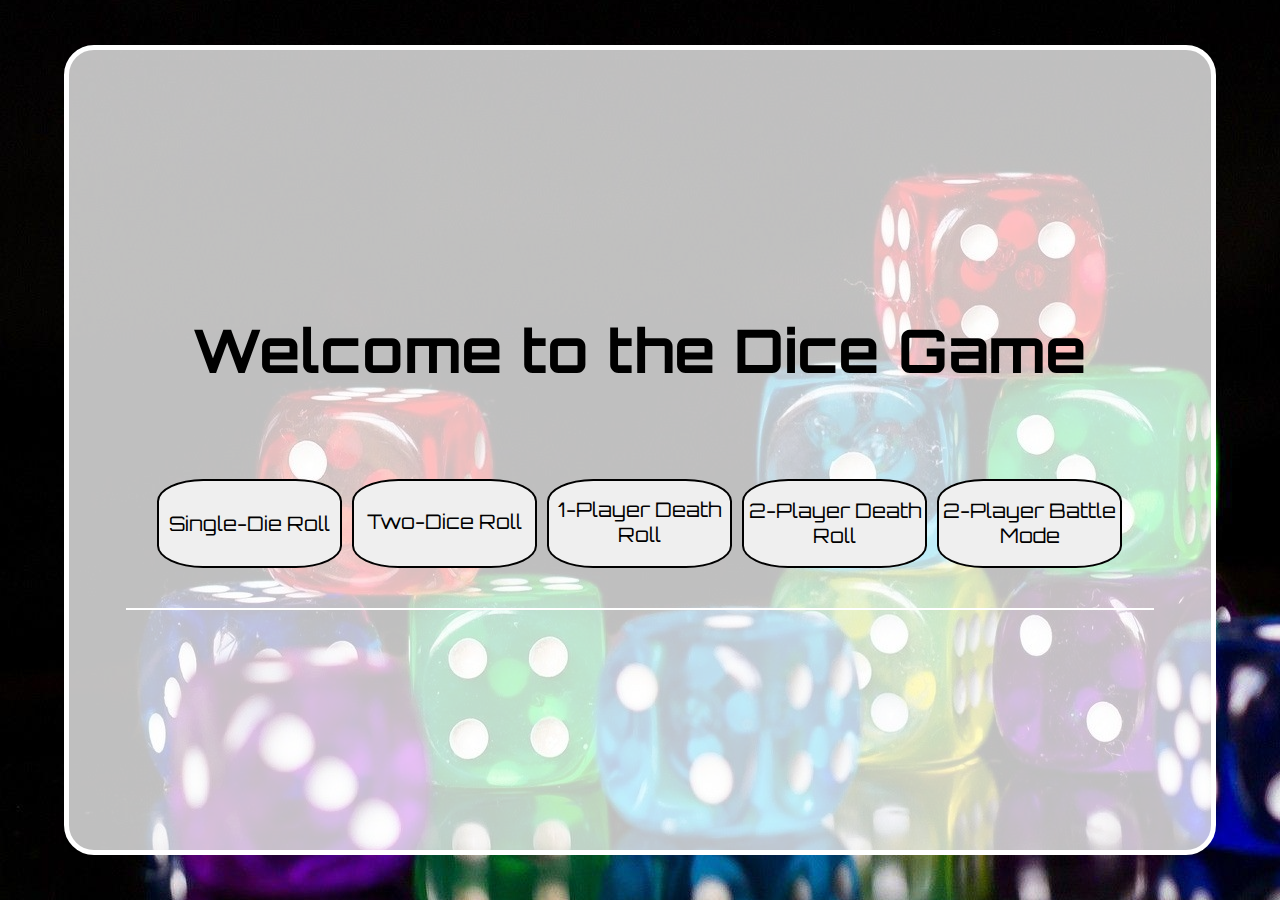
<file: index.html>
<!DOCTYPE html>
<html lang="en">
	<head>
		<meta charset="UTF-8" />
		<meta http-equiv="X-UA-Compatible" content="IE=edge" />
		<meta name="viewport" content="width=device-width, initial-scale=1.0" />
		<link rel="stylesheet" href="style.css" />
		
		<title> Linden's Dice Game </title>
	</head>
	<body>
		<div class = "hero">
			<div id = "pageContainer">
				<div id = "pageHeader">
					<h1> Welcome to the Dice Game</h1>
					<button id = "onePlayerGame"> <a href = "justRoll.html"> Single-Die Roll </a></button>
					<button id = "onePlayerGame"> <a href = "justRollTwoDice.html"> Two-Dice Roll </a></button>
					<button id = "onePlayerGame"> <a href = "singlePlayer.html"> 1-Player Death Roll </a></button>
					<button id = "twoPlayerGame"> <a href = "twoPlayer.html"> 2-Player Death Roll </a></button>
					<button id = "twoPlayerGame"> <a href = "twoPlayerBattle.html"> 2-Player Battle Mode </a></button>
				</div>
			</div>
		</div>
		<script src="script.js"></script>
	</body>
	
</html>
</file>
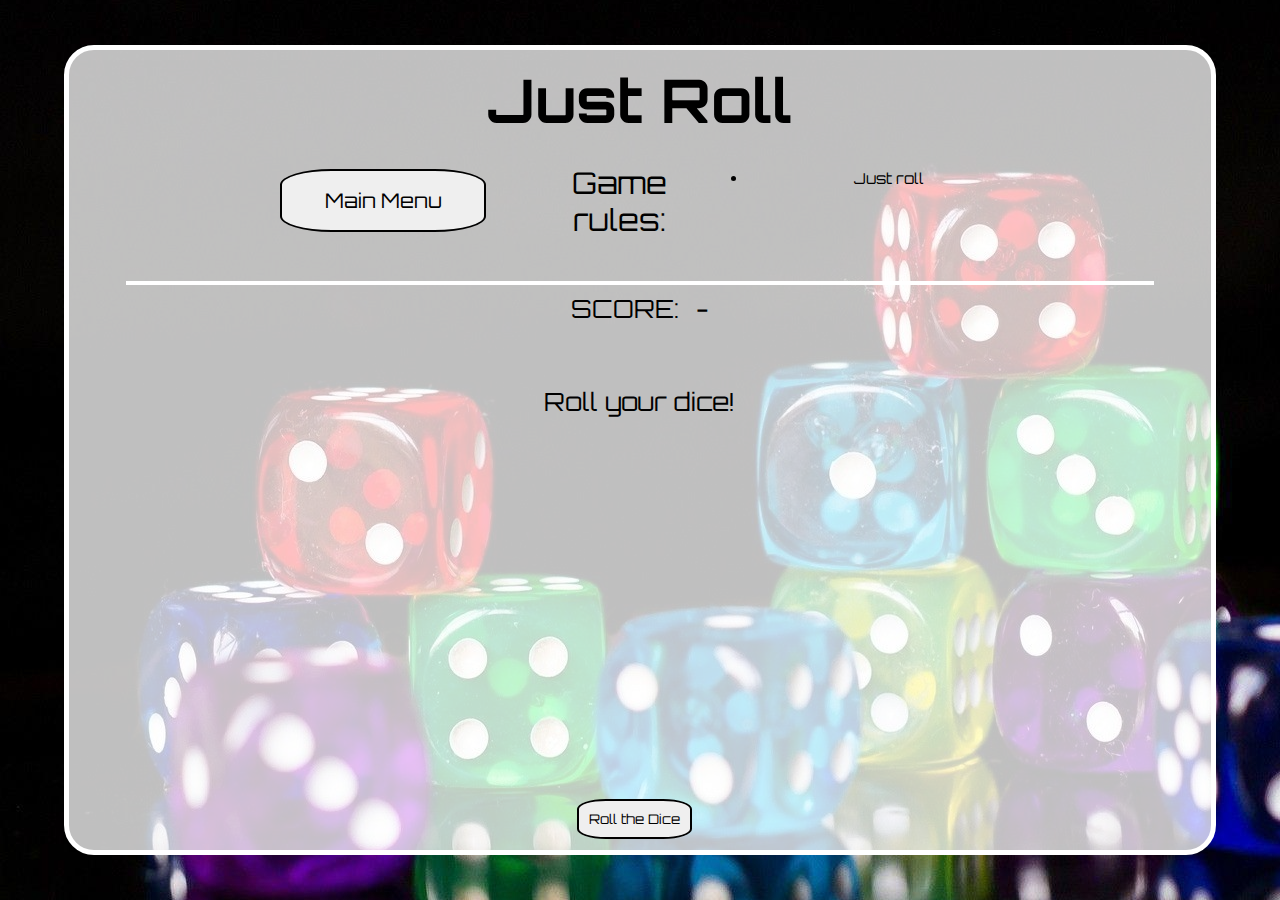
<file: justRoll.html>
<!DOCTYPE html>
<html lang="en">
	<head>
		<meta charset="UTF-8" />
		<meta http-equiv="X-UA-Compatible" content="IE=edge" />
		<meta name="viewport" content="width=device-width, initial-scale=1.0" />
		<link rel="stylesheet" href="style.css" />
		
		<title> Linden's Dice Game </title>
	</head>
	<body>
		<div class = "hero">
			<div id = "pageContainer">
				<div id = "pageHeader">
					<h1> Just Roll </h1>
					<button id = "indexPage"> <a href = "index.html"> Main Menu </a></button>
					<ul>
						<li> Game <br> rules:</li>
						<li> Just roll </li>
					</ul>
				</div>
				<div class = "gameboardContainer">
					<div id = "gameboard">
						<p id="scoreCard">
							SCORE: <span id = "score">-</span>
						</p>
						<div id = "roll"> 
							Roll your dice!
						</div>
						<div id = "container">
							<img id = "dice"/>
						</div>
						<div class = "actionButtons">
							<button id = "rollDice"> Roll the Dice </button>
						</div>
					</div>
				</div>
			</div>
		</div>
		<script src="justRoll.js"></script>
	</body>
</html>
</file>
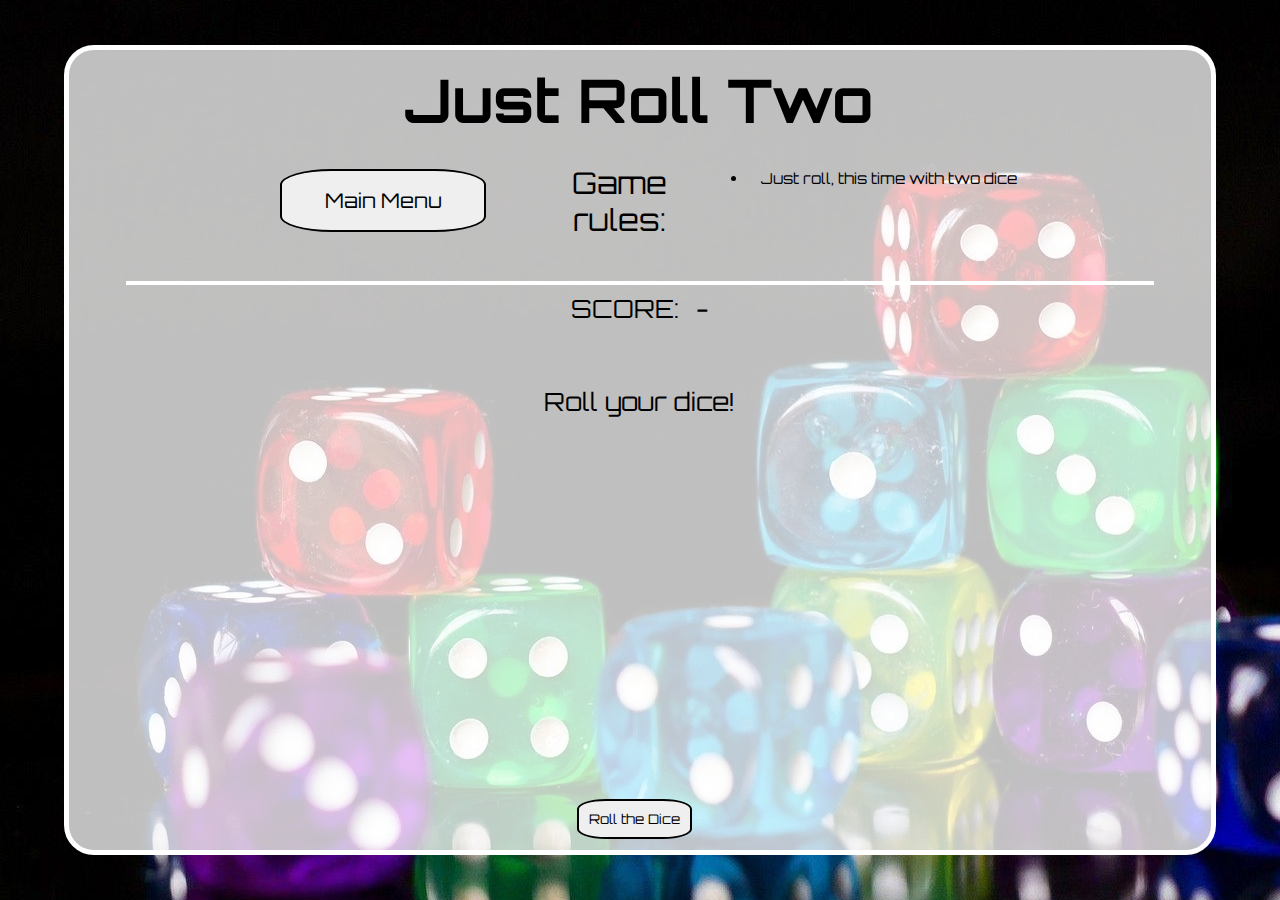
<file: justRollTwoDice.html>
<!DOCTYPE html>
<html lang="en">
	<head>
		<meta charset="UTF-8" />
		<meta http-equiv="X-UA-Compatible" content="IE=edge" />
		<meta name="viewport" content="width=device-width, initial-scale=1.0" />
		<link rel="stylesheet" href="style.css" />
		
		<title> Linden's Dice Game </title>
	</head>
	<body>
		<div class = "hero">
			<div id = "pageContainer">
				<div id = "pageHeader">
					<h1> Just Roll Two</h1>
					<button id = "indexPage"> <a href = "index.html"> Main Menu </a></button>
					<ul>
						<li> Game <br> rules:</li>
						<li> Just roll, this time with two dice</li>
					</ul>
				</div>
				<div class = "gameboardContainer">
					<div id = "gameboard">
						<p id="scoreCard">
							SCORE: <span id = "score">-</span>
						</p>
						<div id = "roll"> 
							Roll your dice!
						</div>
						<div id = "container">
							<img id = "dice1"/>
							<img id = "dice2"/>
                        </div>
						<div class = "actionButtons">
							<button id = "rollDice"> Roll the Dice </button>
						</div>
					</div>
				</div>
			</div>
		</div>
		<script src="justRollTwoDice.js"></script>
	</body>
</html>
</file>
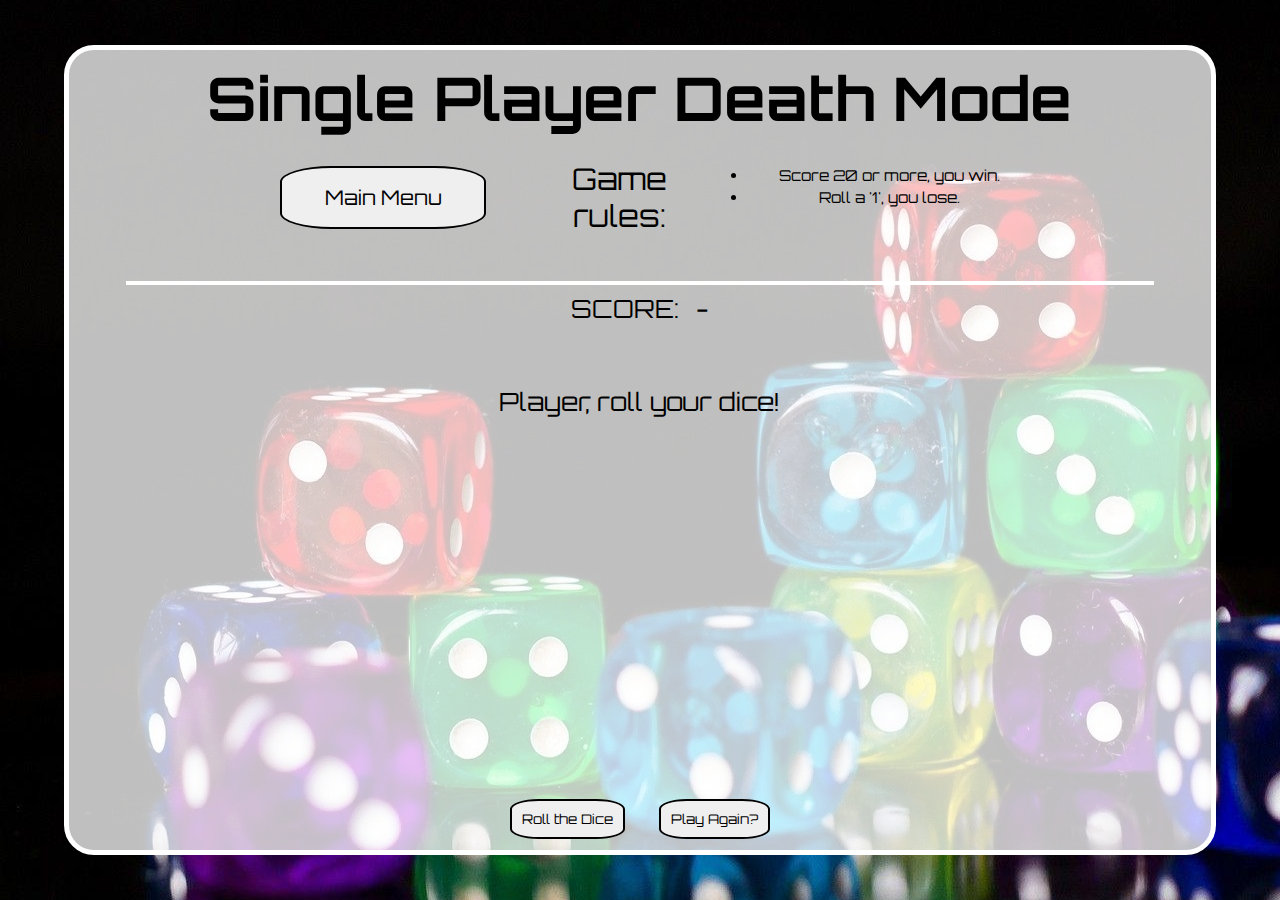
<file: singlePlayer.html>
<!DOCTYPE html>
<html lang="en">
	<head>
		<meta charset="UTF-8" />
		<meta http-equiv="X-UA-Compatible" content="IE=edge" />
		<meta name="viewport" content="width=device-width, initial-scale=1.0" />
		<link rel="stylesheet" href="style.css" />
		
		<title> Linden's Dice Game </title>
	</head>
	<body>
		<div class = "hero">
			<div id = "pageContainer">
				<div id = "pageHeader">
					<h1> Single Player Death Mode </h1>
					<button id = "indexPage"> <a href = "index.html"> Main Menu </a></button>
					<ul>
						<li> Game <br> rules:</li>
						<li> Score 20 or more, you win.</li>
						<li> Roll a '1', you lose. </li>
					</ul>
				</div>
				<div class = "gameboardContainer">
					<div id = "gameboard">
						<p id="scoreCard">
							SCORE: <span id = "score">-</span>
						</p>
						<div id = "roll"> 
							Player, roll your dice!
						</div>
						<div id = "container">
							<img id = "dice"/>
						</div>
						<div class = "actionButtons">
							<button id = "rollDice"> Roll the Dice </button>
							<button id = "playAgain"> Play Again? </button>
						</div>
					</div>
				</div>
			</div>
		</div>
		<script src="script.js"></script>
	</body>
</html>
</file>
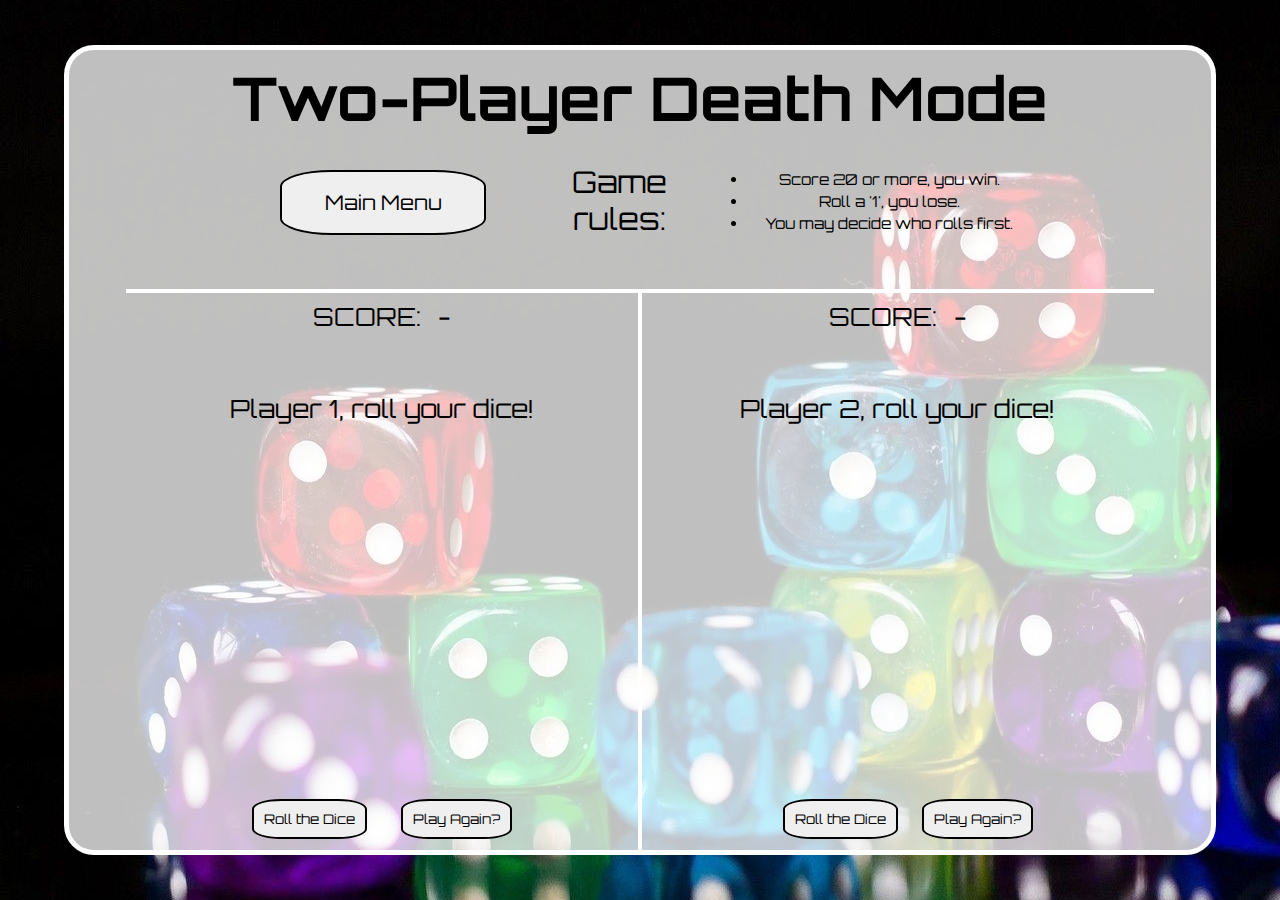
<file: twoPlayer.html>
<!DOCTYPE html>
<html lang="en">
	<head>
		<meta charset="UTF-8" />
		<meta http-equiv="X-UA-Compatible" content="IE=edge" />
		<meta name="viewport" content="width=device-width, initial-scale=1.0" />
		<link rel="stylesheet" href="style.css" />
		
		<title> Linden's Dice Game </title>
	</head>
	<body>
		<div class = "hero">
			<div id = "pageContainer">
				<div id = "pageHeader">
					<h1> Two-Player Death Mode </h1>
                    <button id = "indexPage"> <a href = "index.html"> Main Menu </a></button>
					<ul>
						<li> Game <br> rules:</li>
						<li> Score 20 or more, you win.</li>
						<li> Roll a '1', you lose. </li>
						<li> You may decide who rolls first. </li>
					</ul>
				</div>
                <div class = "gameboardContainer">
                    <div id = "gameboardPlayer1">
                        <p id ="scoreCardPlayer1">
                            SCORE: <span id = "scorePlayer1">-</span>
                        </p>
                        <div id = "rollPlayer1"> 
                            Player 1, roll your dice!
                        </div>
                        <div id = "containerPlayer1">
                            <img id = "dicePlayer1"/>
                        </div>
                        <div class = "actionButtonsPlayer1">
                            <button id = "rollDicePlayer1"> Roll the Dice </button>
                            <button id = "playAgainPlayer1"> Play Again? </button>
                        </div>
				    </div>
                    <div id = gameboardPlayer2>
                        <p id = "scoreCardPlayer2">
                            SCORE: <span id = "scorePlayer2">-</span>
                        </p>
                        <div id = "rollPlayer2"> 
                            Player 2, roll your dice!
                        </div>
                        <div id = "containerPlayer2">
                            <img id = "dicePlayer2"/>
                        </div>
                        <div class = "actionButtonsPlayer2">
                            <button id = "rollDicePlayer2"> Roll the Dice </button>
                            <button id = "playAgainPlayer2"> Play Again? </button>
                        </div>
                    </div>
                </div>
			</div>
		</div>
        <script src="twoPlayerScript.js"></script>
	</body>
</html>
</file>
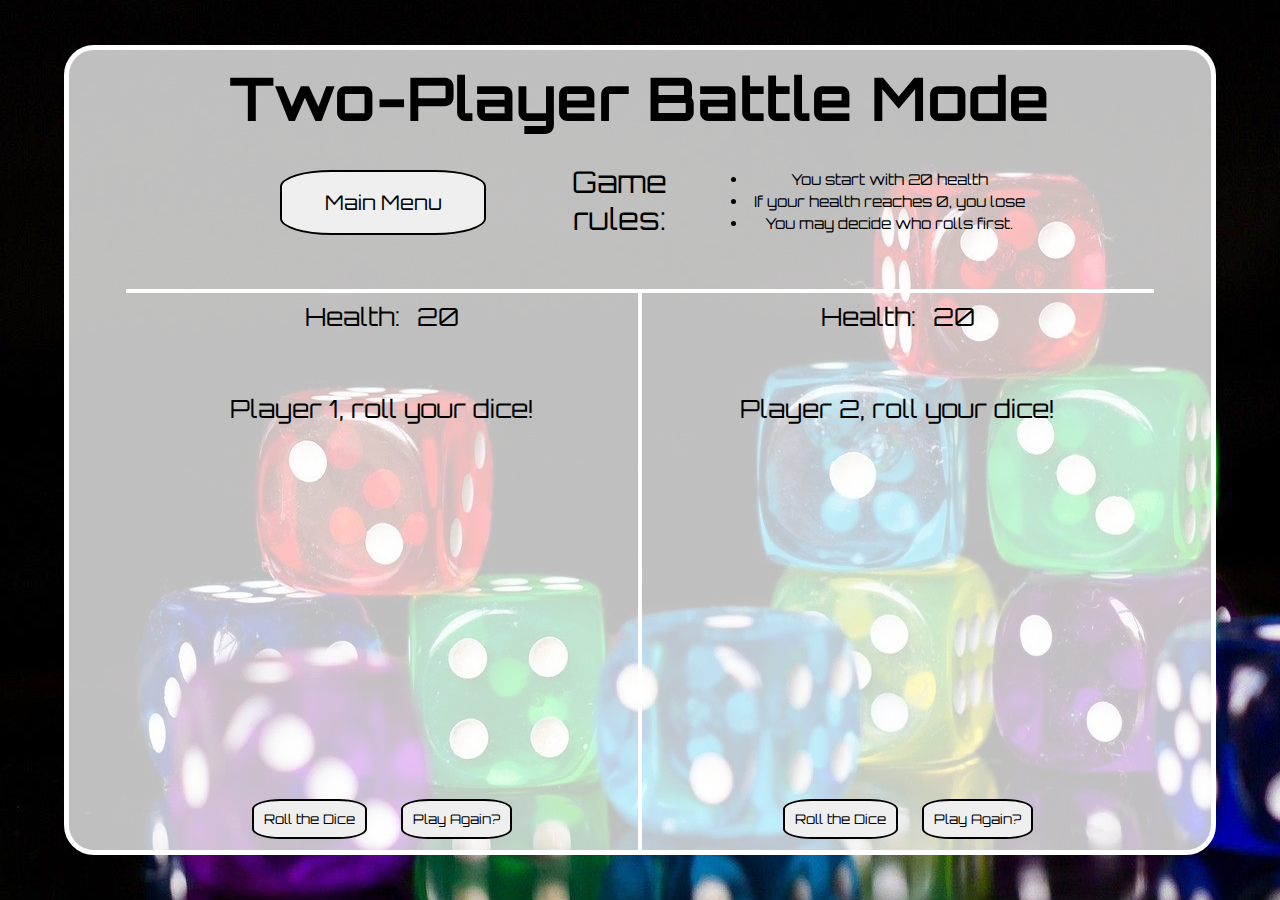
<file: twoPlayerBattle.html>
<!DOCTYPE html>
<html lang="en">
	<head>
		<meta charset="UTF-8" />
		<meta http-equiv="X-UA-Compatible" content="IE=edge" />
		<meta name="viewport" content="width=device-width, initial-scale=1.0" />
		<link rel="stylesheet" href="style.css" />
		
		<title> Linden's Dice Game </title>
	</head>
	<body>
		<div class = "hero">
			<div id = "pageContainer">
				<div id = "pageHeader">
					<h1> Two-Player Battle Mode </h1>
                    <button id = "indexPage"> <a href = "index.html"> Main Menu </a></button>
					<ul>
						<li> Game <br> rules:</li>
						<li> You start with 20 health</li>
						<li> If your health reaches 0, you lose </li>
						<li> You may decide who rolls first. </li>
					</ul>
				</div>
                <div class = "gameboardContainer">
                    <div id = "gameboardPlayer1">
                        <p id ="scoreCardPlayer1">
                            Health: <span id = "scorePlayer1"> 20 </span>
                        </p>
                        <div id = "rollPlayer1"> 
                            Player 1, roll your dice!
                        </div>
                        <div id = "containerPlayer1">
                            <img id = "dicePlayer1"/>
                        </div>
                        <div class = "actionButtonsPlayer1">
                            <button id = "rollDicePlayer1"> Roll the Dice </button>
                            <button id = "playAgainPlayer1"> Play Again? </button>
                        </div>
				    </div>
                    <div id = gameboardPlayer2>
                        <p id = "scoreCardPlayer2">
                            Health: <span id = "scorePlayer2"> 20 </span>
                        </p>
                        <div id = "rollPlayer2"> 
                            Player 2, roll your dice!
                        </div>
                        <div id = "containerPlayer2">
                            <img id = "dicePlayer2"/>
                        </div>
                        <div class = "actionButtonsPlayer2">
                            <button id = "rollDicePlayer2"> Roll the Dice </button>
                            <button id = "playAgainPlayer2"> Play Again? </button>
                        </div>
                    </div>
                </div>
			</div>
		</div>
        <script src="twoPlayerBattle.js"></script>
	</body>
</html>
</file>
<file: style.css>
@import url('https://fonts.googleapis.com/css2?family=Orbitron:wght@700&display=swap');

* {
	box-sizing: border-box;
    padding: 0px;
    margin: 0px;
    font-family: 'Orbitron', 'Sans-serif';
    color: black;
}

* a:link {
    text-decoration: none;
}
/* ==================================================== */
/* main page container Declaration */
/* ==================================================== */

.hero{
	background-image: url(images/background.png);
    background-position: center;
    width: 100%;
    height: 100vh;

    display: flex;
	justify-content: center;
	align-items: center;
	text-align: center;
}

/* ==================================================== */
/* pageContainer Declaration*/
/* ===================================================== */

#pageContainer {
    width: 90%;
    height: 90%;
    background-color: rgb(255, 255, 255, 0.75);
    border: 5px solid white;
    box-shadow: 2px solid white;
    border-radius: 30px;

    display: flex;
	flex-direction: column;
	justify-content: center;
	align-items: center;
	text-align: center;
	transition: 0.25s;
}

/* ==================================================== */
/* pageHeader declaration */
/* ==================================================== */

#pageHeader{
    width: 90%;
    height: 40%;
    padding-top: 10px;
    padding-bottom: 10px;
    display:flex;
    flex-direction: row;
    flex-wrap: wrap;
    justify-content: center;

    border-bottom: 2px solid white;
    box-shadow: 2px solid black;
}

/* pageHeader- h1 declaration*/
#pageHeader h1{
    width: 100%;
    height: 50%;
    font-size: 60px;
    align-self: center;
}
/* -------------game mode buttons------------------ */
#onePlayerGame, #twoPlayerGame{
    width: 18%;
    height: 30%;
    justify-content: center;
    margin: 5px;
    font-size: 20px;
    align-content: space-between;
    cursor: pointer;

    border: 2px solid black;
    border-radius: 25%;
    transition: border-radius ease-in-out 0.4s;
}

#indexPage{
    width: 20%;
    height: 30%;
    justify-content: center;
    margin-left: 5px;
    margin-right: 5px;
    font-size: 20px;
    align-content: space-between;
    cursor: pointer;

    border: 2px solid black;
    border-radius: 25%;
    transition: border-radius ease-in-out 0.4s;
}
#indexPage:hover, #onePlayerGame:hover, #twoPlayerGame:hover {
    border-radius: 50%;
    background-color: lightgreen;
}

/* pageHeader - ul declaration */
#pageHeader ul{
    width: 50%;
    display:flex;
    flex-direction: column;
    flex-wrap: wrap;
    
}
/* game rules list item declaration */
#pageHeader ul :nth-child(1){
    width: 50%;
    height: 100%;
    font-size: 30px;
    list-style-type: none;
    transform:translateY(-5%)
}
/* unordered list beneath  game rules declaration */
#pageHeader ul :nth-child(2), :nth-child(3),:nth-child(4){
    padding-bottom: 3px;
    font-size: 15px;
    width: 55%;

}

/* ================================================== */
/* GameBoard Container- Declaration (to hold both gameboards)*/
/* ================================================== */

.gameboardContainer{
    width: 90%;
    height: 100%;
    display: flex;

    border-top: 2px solid white;
    box-shadow: 2px solid black;
}

/* -------------------------------------------------- */
/* Single GameBoard  - Declaration */
/* --------------------------------------------------*/
#gameboard{
    display:flex;
    flex-direction: column;
    align-content: center;
    justify-content: space-evenly;

    height: 100%;
    width: 100%;
}

/* gameboard scorecard(container) */
#gameboard #scoreCard{
    height: 15%;
    font-size: 25px;
}

/* gameboard  actual score  */
#gameboard #score{
    font-size: 25px;
    padding-left: 10px;
}

/* gameboard text prompt */
#gameboard #roll{
    height: 10%;
    font-size: 25px;

}

/* gameboard  container for dice iamge */
#gameboard #container{
    height: 60%;
    align-self: center;
    transform: translateX(0%);
}
/* -------------------------------------------*/
/* action buttons*/
/* -------------------------------------------*/

.actionButtons{
    width: 75%;
    transform: translateX(0%);
    align-self: center;
    font-size: 15px;
}
/* roll dice actionbutton */
.actionButtons #rollDice{
    color:black;
    margin-right: 10px;
    padding: 10px;
    border: 2px solid black;
    border-radius: 25%;
    transition: border-radius ease-in-out 0.4s;
    cursor: pointer;
}
/* play again action button */
.actionButtons #playAgain{
    color: black;
    margin-left: 20px;
    padding: 10px;
    border: 2px solid black;
    border-radius: 25%;
    transition: border-radius ease-in-out 0.4s;
    cursor: pointer;
}
#playAgain:hover, #rollDice:hover {
    border-radius: 50%;
    background-color: lightgreen;
}

/* -------------------------------------------------- */
/* Multi-player GameBoard Player 1 - Declaration */
/* --------------------------------------------------*/

#gameboardPlayer1{
    display:flex;
    flex: 1 0 auto;
    flex-direction: column;
    align-content: center;
    justify-content: space-evenly;

    height: 100%;
    width:50%;

    border-right: 2px solid white;
}

/* gameboard player 1 scorecard(container) */
#gameboardPlayer1 #scoreCardPlayer1{
    height: 15%;
    font-size: 25px;
}

/* gameboard player 1 actual score  */
#gameboardPlayer1 #scorePlayer1{
    font-size: 25px;
    padding-left: 10px;
}

/* gameboard player 1 - text prompt */
#gameboardPlayer1 #rollPlayer1{
    height: 10%;
    font-size: 25px;

}

/* gameboard player 1 - container for dice iamge */
#gameboardPlayer1 #containerPlayer1{
    height: 60%;
    align-self: center;
    transform: translateX(0%);
}

/* gameboard player 1 - dice rolling image */


/* -------------------------------------------*/
/* action buttons player 1  */
/* -------------------------------------------*/

.actionButtonsPlayer1{
    width: 75%;
    transform: translateX(0%);
    align-self: center;
    font-size: 15px;
}
/* roll dice actionbutton */
.actionButtonsPlayer1 #rollDicePlayer1{
    color:black;
    margin-right: 10px;
    padding: 10px;
    border: 2px solid black;
    border-radius: 25%;
    transition: border-radius ease-in-out 0.4s;
    cursor: pointer;
}
/* play again action button */
.actionButtonsPlayer1 #playAgainPlayer1{
    color: black;
    margin-left: 20px;
    padding: 10px;
    border: 2px solid black;
    border-radius: 25%;
    transition: border-radius ease-in-out 0.4s;
    cursor: pointer;
}

#playAgainPlayer1:hover, #rollDicePlayer1:hover {
    border-radius: 50%;
    background-color: lightgreen;
}

/* ================================================== */
/* GameBoard Player 2 - Declaration */
/* ================================================== */

#gameboardPlayer2{
    display:flex;
    flex: 1 0 auto;
    flex-direction: column;
    align-content: center;
    justify-content: space-evenly;

    height: 100%;
    width:50%;

    border-left: 2px solid white;
}

/* gameboard player 2 scorecard(container) */
#gameboardPlayer2 #scoreCardPlayer2{
    height: 15%;
    font-size: 25px;
}

/* gameboard player 2 actual score  */
#gameboardPlayer2 #scorePlayer2{
    padding-left: 10px;
    font-size: 25px;
}

/* gameboard player 2 - text prompt */
#gameboardPlayer2 #rollPlayer2{
    height: 10%;
    font-size: 25px;
}

/* gameboard player 2 - container for dice iamge */
#gameboardPlayer2 #containerPlayer2{
    height: 60%;
    align-self: center;
    transform: translateX(0%);
}

/* gameboard player 2 - dice rolling image */


/* ======================================================== */
/* action buttons player 2  */
/* ======================================================== */

.actionButtonsPlayer2{
    width: 75%;
    transform: translateX(0%);
    align-self: center;
}
/* roll dice actionbutton */
.actionButtonsPlayer2 #rollDicePlayer2{
    color: black;
    margin-left: 20px;
    padding: 10px;
    border: 2px solid black;
    border-radius: 25%;
    transition: border-radius ease-in-out 0.4s;
    cursor: pointer;

    cursor: pointer;
}
/* play again action button */
.actionButtonsPlayer2 #playAgainPlayer2{
    color: black;
    margin-left: 20px;
    padding: 10px;
    border: 2px solid black;
    border-radius: 25%;
    transition: border-radius ease-in-out 0.4s;
    cursor: pointer;

    cursor: pointer;
}
#playAgainPlayer2:hover, #rollDicePlayer2:hover {
    border-radius: 50%;
    background-color: lightgreen;
}
</file>
